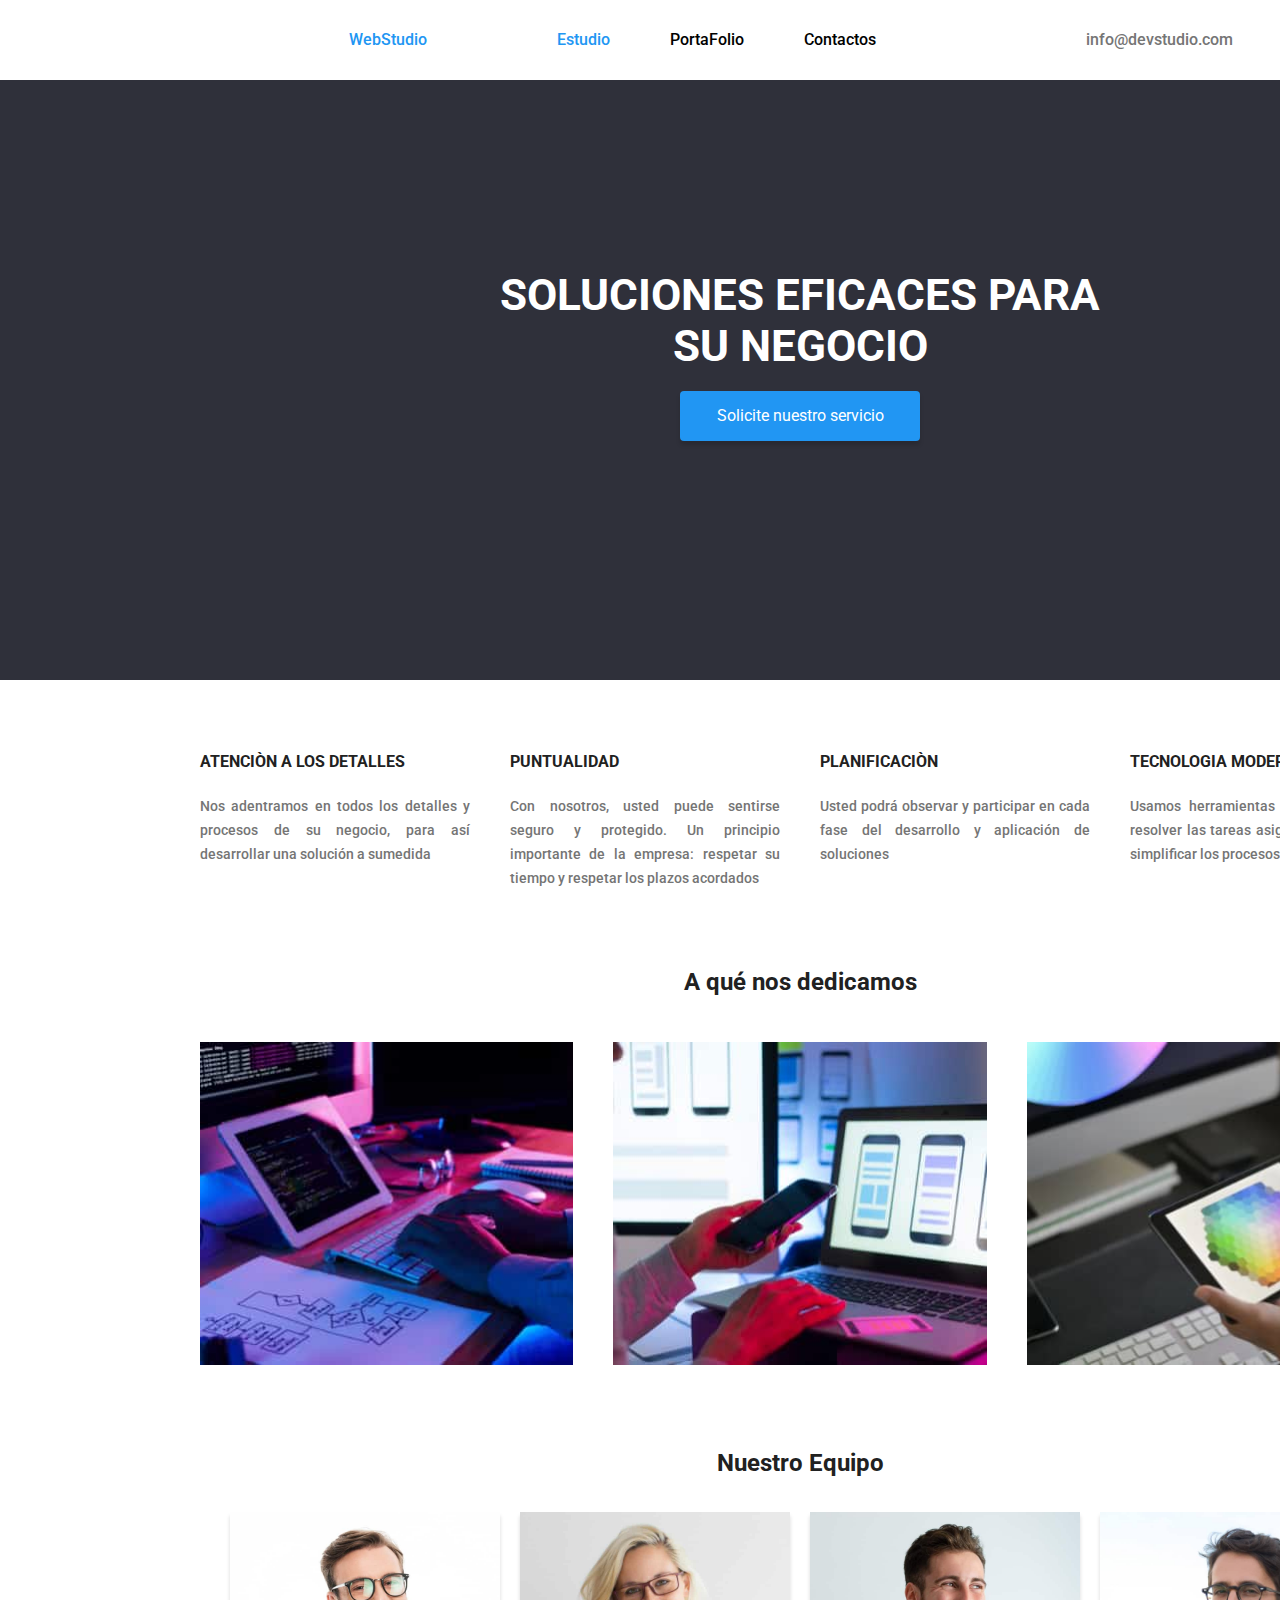
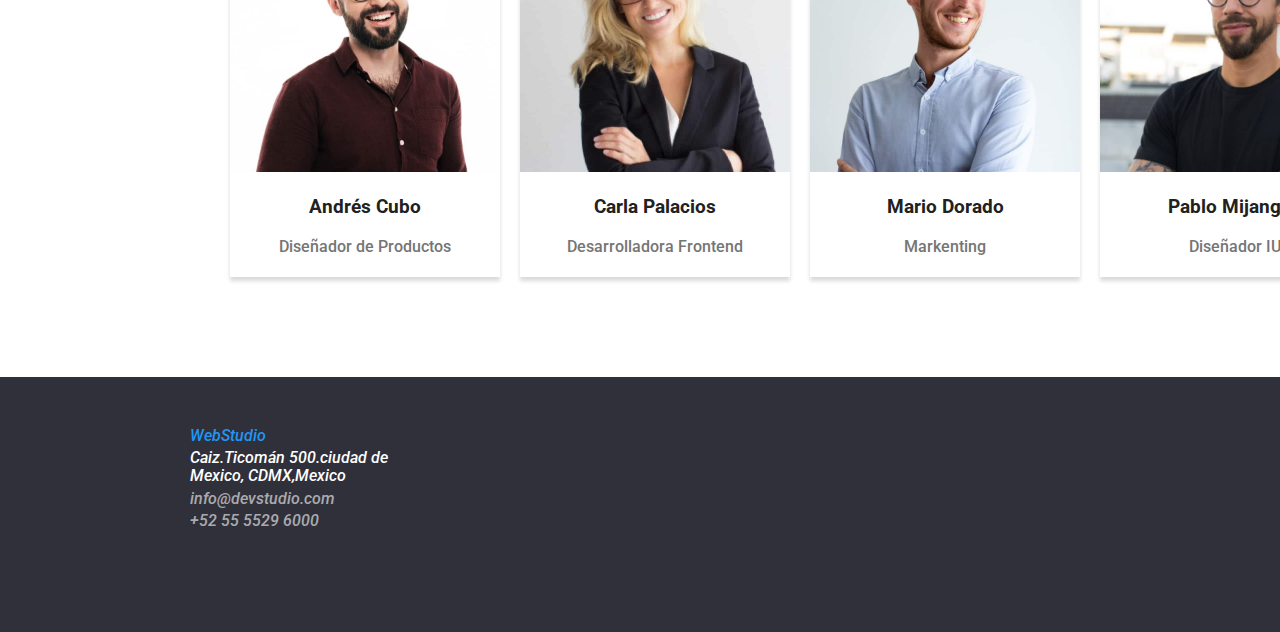
<file: index.html>
<!DOCTYPE html>
<html lang="en">

<head>
  <meta charset="UTF-8">
  <meta http-equiv="X-UA-Compatible" content="IE=edge">
  <meta name="viewport" content="width=device-width, initial-scale=1.0">
  <link rel="stylesheet" href="css/moder-normalize.css">
  <link rel="stylesheet" href="css/styles.css">
  <title>Web Studio</title>
  <link rel="preconnect" href="https://fonts.googleapis.com">
  <link rel="preconnect" href="https://fonts.gstatic.com" crossorigin>
  <link href="https://fonts.googleapis.com/css2?family=Raleway:wght@700&display=swap" rel="stylesheet">
  <link href="https://fonts.googleapis.com/css2?family=Roboto:wght@400;500;700;900&display=swap" rel="stylesheet">
</head>

<body>
  <header>
    <!-- logo -->
    <a href="index.html" class="logo"> WebStudio</a>
    <!-- menu -->
    <nav class="header-nav">
      <ul class="header-nav-ul">
        <li class="logo"><a href="index.html" class="link"> Estudio</a></li>
        <li>
          <a href="portafolio.html" class="link">PortaFolio</a>
        </li>
        <li><a href="index.html" class="link"> Contactos</a></li>
      </ul>
    </nav>
    <!-- contactenos -->
    <ul class="header-nav-social">
      <li class="text-color">
        <a href="mailto:info@devstudio.com" class="text-color link">info@devstudio.com</a>
      </li>
      <li class="text-color">
        <a href="tel:+956548494598" class="link"> +52 55 5529 6000</a>
      </li>
    </ul>
  </header>
  <!-- main content -->
  <main>
    <!-- start section solution -->
    <section class="section-solution">
      <h1 class="h1-title">
        SOLUCIONES EFICACES PARA<br>
        SU NEGOCIO
      </h1>
      <button type="button" class="button-main">
        Solicite nuestro servicio
      </button>
    </section>
    <!-- fin section -->
    <!-- start section attentin to details -->
    <section class="section-attentin-detail">
      <ul class="section-attentin-detail-ul">
        <li class="section-attentin-detail-li">
          <h3>ATENCIÒN A LOS DETALLES</h3>
          <p>
            Nos adentramos en todos los detalles y procesos de su negocio,
            para así desarrollar una solución a sumedida
          </p>
        </li>
        <li class="section-attentin-detail-li">
          <h3>PUNTUALIDAD</h3>
          <p>
            Con nosotros, usted puede sentirse seguro y protegido. Un
            principio importante de la empresa: respetar su tiempo y respetar
            los plazos acordados
          </p>
        </li>
        <li class="section-attentin-detail-li">
          <h3>PLANIFICACIÒN</h3>
          <p>
            Usted podrá observar y participar en cada fase del desarrollo y
            aplicación de soluciones
          </p>
        </li>
        <li class="section-attentin-detail-li">
          <h3>TECNOLOGIA MODERNA</h3>
          <p>
            Usamos herramientas innovadoras para resolver las tareas
            asignadas. Es hora de simplificar los procesos laborales
          </p>
        </li>
      </ul>
    </section>
    <!-- end section attentin to details -->

    <!-- start of section what do we doing -->
    <section class="section-aque-nos-dedicamos">
      <h2 class="title-our-team">A qué nos dedicamos</h2>
      <ul class="section-aque-nos-dedicamos-ul">
        <li class="section-aque-nos-dedicamos-li">
          <img src="images/Img1-Table.jpg" class="section-attentin-detail-img" alt="imagen  uno A que nos dedicamos ">
        </li>
        <li class="section-aque-nos-dedicamos-li">
          <img src="images/Img2-Computer.jpg" class="section-attentin-detail-img"
            alt="imagen  dos  A que nos dedicamos">
        </li>
        <li class="section-aque-nos-dedicamos-li">
          <img src="images/Img3-Color.jpg" class="section-attentin-detail-img" alt="imagen  uno tres que nos dedicamos">
        </li>
      </ul>
    </section>
    <!-- end  of section what do we doing -->
    <!-- start section our team -->
    <section>
      <h2 class="title-our-team">Nuestro Equipo</h2>
      <ul class="section-nuestro-equipo-ul">
        <li class="section-nuestro-equipo-li">
          <img src="images/andresCubo.jpg" alt="Diseñador de Productos" class="img-our-team">
          <h3>Andrés Cubo</h3>
          <p>Diseñador de Productos</p>
        </li>
        <li class="section-nuestro-equipo-li">
          <img src="images/CarlaPalacios.jpg" alt="Desarrolladora Frontend" class="img-our-team">
          <h3>Carla Palacios</h3>
          <p>Desarrolladora Frontend</p>
        </li>
        <li class="section-nuestro-equipo-li">
          <img src="images/MarioDorado.jpg" alt="Markenting" class="img-our-team">
          <h3>Mario Dorado</h3>
          <p>Markenting</p>
        </li>
        <li class="section-nuestro-equipo-li">
          <img src="images/pabloMijangos.jpg" alt="Diseñador IU" class="img-our-team">
          <h3>Pablo Mijangos</h3>
          <p>Diseñador IU</p>
        </li>
      </ul>
    </section>
    <!-- end section our team -->
  </main>
  <!-- end  main content -->
  <!--  start footer  -->
  <footer>
    <!-- logo  footer-->
    <address>
      <ul class="footer-address-ul">
        <a href="index.html" class="logo"> WebStudio</a>
        <li class="footer-address-li">
          <a href="#" class="footer-address-li-address">Caiz.Ticomán 500.ciudad de <br> Mexico, CDMX,Mexico</a>
        </li>
        <li class="footer-address-li">
          <a class="li-info-whatsapp" href="mailto:info@devstudio.com">info@devstudio.com</a>
        </li>
        <li class="footer-address-li">
          <a class="li-info-whatsapp" href="tel:+956548494598">
            +52 55 5529 6000</a>
        </li>
      </ul>
    </address>
  </footer>
  <!-- endfooter -->
</body>

</html>
</file>
<file: css/styles.css>
/* Estos configuraciòn es para quitarle los espacios pòr defecto al navegador  */
* {
  margin: 0%;
  padding: 0%;
  box-sizing: border-box;
}

:root {
  --body-color: #e5e5e5;
  --main-color: #ffffff;
  --logo-color-text: #2196f3;
  --header-color: #ffffff;
  --texto-menu-color: #212121;
  --section-detalles-color: #2f303a;
  --h1-color-white: #ffffff;
  --section-attentin-text-color: #757575;
  --titulo-our-team: #212121;
  --footer-color-text1: #2f303a;
  --footer-color-text2: rgba(255, 255, 255, 0.6);
  /* --texto-p-color-portafolio:#757575; */
}

body {
  margin: auto;
  /* esto permite que la seccion se centre */
  background-color: var(--body-color);
  background-color: var(--body-color);
  font-family: "Roboto", sans-serif;
  /* font-family: "Raleway", sans-serif; */
  font-weight: 500;
}

/* esta configuracion es para quitar lo estilos y dejar todo por defecto en las img  */
/* img {
  max-width: 100%;
  height: auto;
} */
main {
  margin: auto;
  /* esto permite que la seccion se centre */
  background-color: var(--main-color);
  width: 1600px;
}

/* class header  */
header {
  margin: auto;
  /* esto permite que la seccion se centre */
  width: 1600px;
  height: 80px;
  background-color: var(--header-color);
  display: flex;
  /* permite que los elementos queden en fila */
  align-items: center;
  /* centra el menu de forma y */
  justify-content: center;
  /* centra los elementos  */
  padding-left: 200px;
}

header a {
  text-decoration: none;
  color: var(--texto-menu);
}

.header-nav-ul {
  display: flex;
  /* hace que los elementos se vuelvan en fila  */
  align-items: center;
  /* centra el menu de forma y */
  padding-left: 100px;
}

header li {
  display: inline-block;
  /* quita los . (punto al elemento LI */
  /* width: 50%; tampño del ancho del li de lcolor de  recuadro  */
  padding: 5px 30px;
  text-align: center;
  /* centra el texto en el li */
  color: var(--texto-menu);
}

.header-nav-social {
  max-height: 80px;
  display: flex;
  /* hace que los elementos se vuelvan en fila  */
  align-items: center;
  padding-left: 150px;
  color: var(--texto-menu-color);
  /* color:var(--texto-menu-color) ; */
}

.logo {
  color: var(--logo-color-text);
  text-decoration: none;
}

/* color texto menu redes */
.text-color {
  color: var(--section-attentin-text-color);
}

/* pseudaclases de estado  */
.link:hover,
.link:focus {
  color: var(--logo-color-text);
}

.link:active {
  color: var(--logo-color-text);
}

/* section   sulution */
h2 {
  color: #212121;
  text-align: center;
}

section {
  margin: auto;
  /* esto permite que la seccion se centre */
  width: 1200px;
  /* padding-top: 94px ;
    padding-bottom: 94px; */
}

.section-solution {
  margin: auto;
  /* esto permite que la seccion se centre */
  width: 1600px;
  height: 600px;
  background-color: var(--section-detalles-color);
  color: var(--h1-color-white);
  text-align: center;
  /* padding: 200px; */
}

.h1-title {
  color: var(--h1-color-white);
  font-size: 44px;
  text-align: center;
  padding-top: 190px;
}

.button-main {
  background-color: #2196f3;
  color: var(--h1-color-white);
  width: 240px;
  height: 50px;
  border-radius: 4px;
  border: none;
  box-shadow: 0px 4px 4px rgba(0, 0, 0, 0.15);
  cursor: pointer;
  /* margin-top: 40px; */
  padding: 12px;
  margin-top: 20px;
}

.button-main:hover {
  background-color: #2174d4;
}

/*end sections */
/* section attentin to detail */

h3 {
  color: var(--titulo-our-team);
  padding: 20px 0px 20px 0px;
}

.section-attentin-detail-ul {
  /* background-color: yellow; */
  display: flex;
  /* permite que los elementos queden en fila */
  align-items: center;
  /* centra el menu de forma y */
  justify-content: center;
  /* central en contendo*/
  margin: 10px 0px 10px 0px;
  padding: 20px 60px 20px 60px;
  font-size: 14px;
  line-height: 24px;
}

.section-attentin-detail-li {
  display: inline-block;
  /* quita los . (punto al elemento LI */
  text-align: justify;
  padding: 20px;
}

.section-attentin-detail-li > p {
  color: var(--section-attentin-text-color);
  justify-content: center;
  /* central en contendo*/
  width: 270px;
  height: 75px;
}

/*--------------.section-aque-nos-dedicamos -------------------------------*/
h2 {
  padding-top: 30px;
}

.section-aque-nos-dedicamos-ul {
  display: flex;
  /* permite que los elementos queden en fila */
  align-items: center;
  /* centra el menu de forma y */
  justify-content: center;
  /* central en contendo*/
  list-style: none;
  margin: 10px 0px 10px 0px;
}

.section-aque-nos-dedicamos-li {
  display: inline-block;
  /* quita los . (punto al elemento LI */
  text-align: justify;
  padding: 20px;
}

.section-attentin-detail-img {
  width: 373.16px;
  height: 323.7px;
  /* padding: 2px; */
}

.section-attentin-detail-img:hover {
  background-color: var(--logo-color-text);
}

/*--------------.section-aque-nos-dedicamos -------------------------------*/

/* --- inicio section-aour team ---- */
.title-our-team {
  margin: 30px 0px 25px 0px;
}

.section-nuestro-equipo-ul {
  display: flex;
  /* permite que los elementos queden en fila */
  align-items: center;
  /* centra el menu de forma y */
  justify-content: center;
  /* central en contendo*/
  list-style: none;
  padding-bottom: 90px;
}

.section-nuestro-equipo-li {
  color: var(--section-attentin-text-color);
  text-align: center;
  /* padding: 30px 9px 20px 9px; */
  padding: 0px 0px 20px 0px;
  background-color: #ffffff;
  box-shadow: 0px 4px 4px rgba(0, 0, 0, 0.15);
  margin: 10px;
}

.img-our-team {
  width: 270px;
  height: 260px;
}

.section-nuestro-equipo-li:hover,
.img-our-team :hover {
  background-color: whitesmoke;
}

/* --- end  section-aour team ---- */

/* ---------start footer   ------------------------------------------------------------------------ */
footer {
  margin: auto;
  /* esto permite que la seccion se centre */
  height: 255px;
  width: 1600px;
  background-color: var(--footer-color-text1);
  padding-left: 190px;
  padding-top: 50px;
}

.footer-address-li {
  list-style: none;
  /* quita las puntico a lo li */
  text-decoration: none;
  padding-top: 2px;
  margin-top: 2px;
}

.footer-address-li-address {
  color: var(--h1-color-white);
}

.footer-address-li > a {
  text-decoration: none;
}

.li-info-whatsapp {
  color: rgba(255, 255, 255, 0.6);
}

.footer-address-li > a:hover,
.footer-address-li > a:focus {
  color: var(--logo-color-text);
}

.footer-address-li:active {
  color: var(--logo-color-text);
}

/* ---------end  footer   --------------- */
/* ////////////////////////////////////////////////////////////// */

/* --------------START STYLES PAGE FORTAFOLIO ------------------------------------------------------- */

/* ------start style page Portafolio -------------------------------------------------------------*/
.section-buttons-ul {
  /* background-color: yellow; */
  display: flex;
  /* permite que los elementos queden en fila */
  align-items: center;
  /* centra el menu de forma y */
  justify-content: center;
  /* central en contendo*/
  /* margin: 10px 0px 10px 0px; */
  padding: 30px 60px 0px 60px;
  font-size: 14px;
  line-height: 24px;
}

.section-buttons-ul li {
  list-style: none;
  /* quita las puntico a lo li */
  display: inline-block;
  /* coloca el menu el horizontal */
  margin: 0px 20px 0px 20px;
}

.section-buttons {
  background-color: #f5f4fa;
  color: var(--titulo-our-team);
  font-size: 16px;
  line-height: 26px;
  border: none;
  border-radius: 4px;
  padding: 8px 17px 8px 17px;
}

/* ----pseudaclases buttons -----------------------*/
/* .link {color: var(--texto-menu-color);} */
/* pseudaclases de estado  */
.buttons-li:hover,
.buttons-li:focus {
  background-color: var(--logo-color-text);
  color: var(--h1-color-white);
}

.link:active {
  color: var(--logo-color-text);
}

/* .link:visited {
  color: var(--logo-color-text);
} */

/* ----------start secction  one -two -three ----- */

.div-main-portafolio {
  padding-top: 50px;
  padding-bottom: 90px;
}

.section-two-ul {
  display: flex;
  /* permite que los elementos queden en fila */
  align-items: center;
  /* centra el menu de forma y */
  justify-content: center;
  /* central en contendo*/
  list-style: none;
  /* padding-bottom: 94px; */
}

.section-two-li {
  display: inline-block;
  /* quita los . (punto al elemento LI */
  text-align: justify;
  background-color: #ffffff;
  box-shadow: 0px 4px 4px rgba(0, 0, 0, 0.15);
  margin: 7px;
  border: 1px solid #eeeeee;
}

.section-two-img {
  width: 370px;
  height: 294px;
}

.section-two-li:hover,
.section-two-img:hover {
  background-color: whitesmoke;
  /* color: var(--h1-color-white); */
}

.section-two-li > p {
  color: var(--section-attentin-text-color);
}

/* margin del titulo y texto de las card */
.footer-card-portafolio {
  margin-left: 30px;
  margin-bottom: 30px;
}

/* -------------end------------------------- */
</file>
